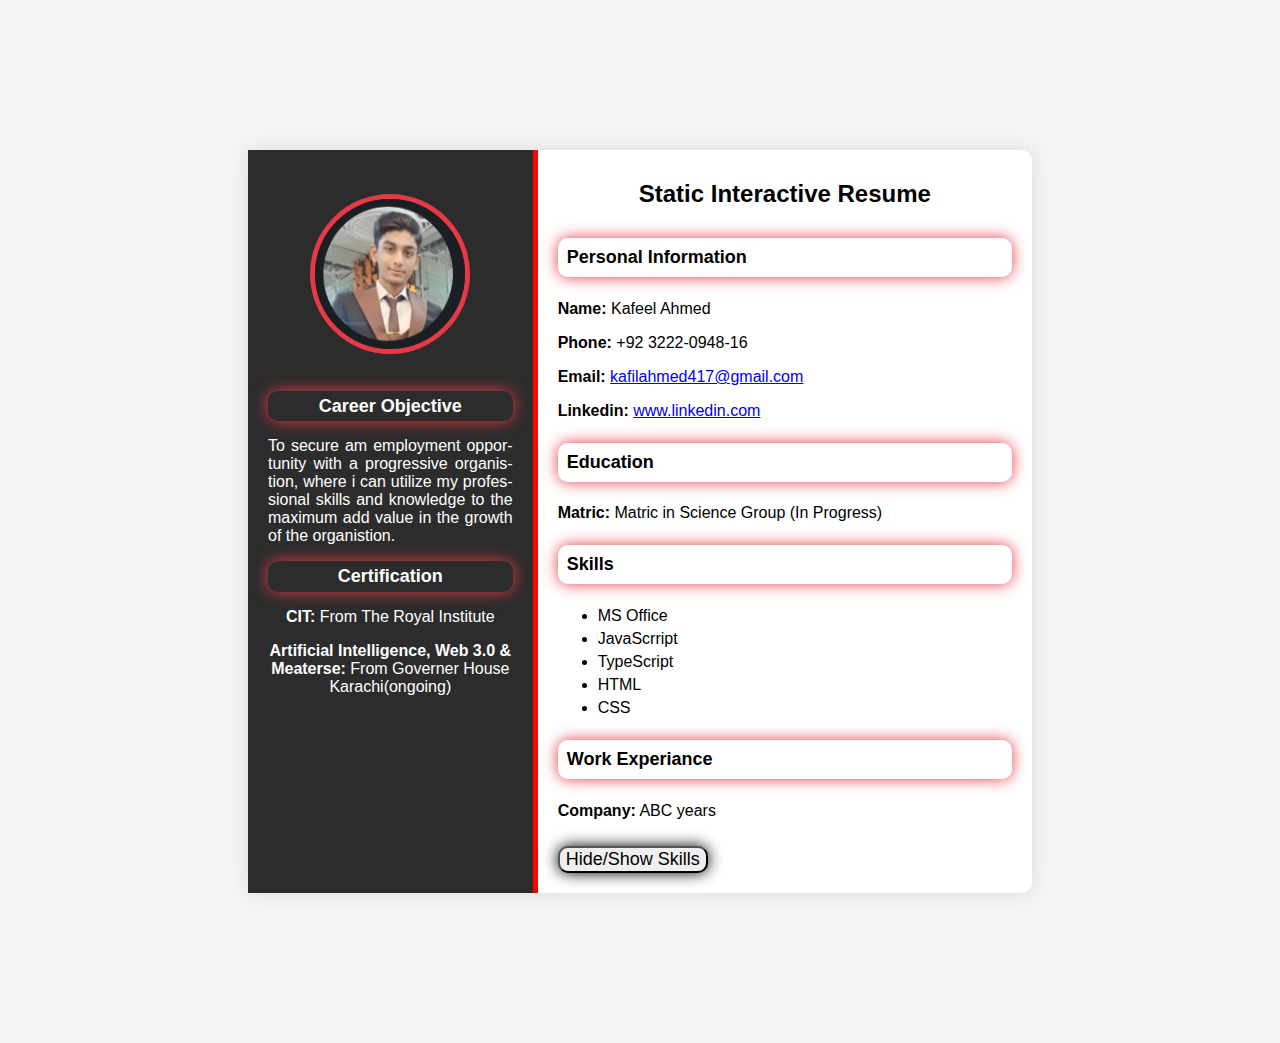
<file: milestone1/index.html>
<!DOCTYPE html>
<html lang="en">

<head>
    <meta charset="UTF-8">
    <meta name="viewport" content="width=device-width, initial-scale=1.0">
    <title>Static Interactive Resume</title>
    <link rel="stylesheet" href="style.css">
</head>

<body>
    <div class="resume-contsiner">
        <!-- Left Section -->
        <div class="left-section">
            <img src="porfilepic.PNG" title="Kafeel Ahmed" alt="Profile-Picture" class="profile-picture">
            <section id="objective">
                <h3 style="color: white">Career Objective</h3>
                <p style="text-align: justify; hyphens: auto;">To secure am employment opportunity with a progressive
                    organistion, where i
                    can utilize my professional skills and knowledge to the maximum add value in the
                    growth of the organistion.
                </p>
            </section>

            <section id="certification">
                <h3 style="color: white">Certification</h3>
                <p><b>CIT:</b> From The Royal Institute</p>
                <p><b>Artificial Intelligence, Web 3.0 & Meaterse:</b> From Governer House Karachi(ongoing)</p>
            </section>
        </div>

        <!-- Right Section -->
        <div class="right-section">
            <h1>Static Interactive Resume</h1>
            <!-- Personal Information -->
            <section id="personal-info">
                <h3>Personal Information</h3>
                <p><b>Name:</b> Kafeel Ahmed</p>
                <p><b>Phone:</b> +92 3222-0948-16</p>
                <p><b>Email:</b> <a href="mailto:kafilahmed417@gmail.com">kafilahmed417@gmail.com</a></p>
                <p><b>Linkedin:</b> <a target="_blank"
                        href="https://www.linkedin.com/in/kafeel-ahmed-6a2b382ba">www.linkedin.com</a></p>
            </section>
            <!-- Education Section -->
            <section id="education">
                <h3>Education</h3>
                <p><b>Matric:</b> Matric in Science Group (In Progress)</p>
            </section>
            <!-- Skills Section -->
            <section id="skills">
                <h3>Skills</h3>
                <ul>
                    <li>MS Office</li>
                    <li>JavaScrript</li>
                    <li>TypeScript</li>
                    <li>HTML</li>
                    <li>CSS</li>
                </ul>
            </section>
            <!-- Work Section -->
            <section id="work-experiance">
                <h3>Work Experiance</h3>
                <p><b>Company:</b> ABC years</p>
            </section>
            <!-- Button to toggle skills -->
            <button id="toggle-skills">Hide/Show Skills</button>
        </div>
    </div>
    <script src="script.js"></script>
</body>

</html>
</file>
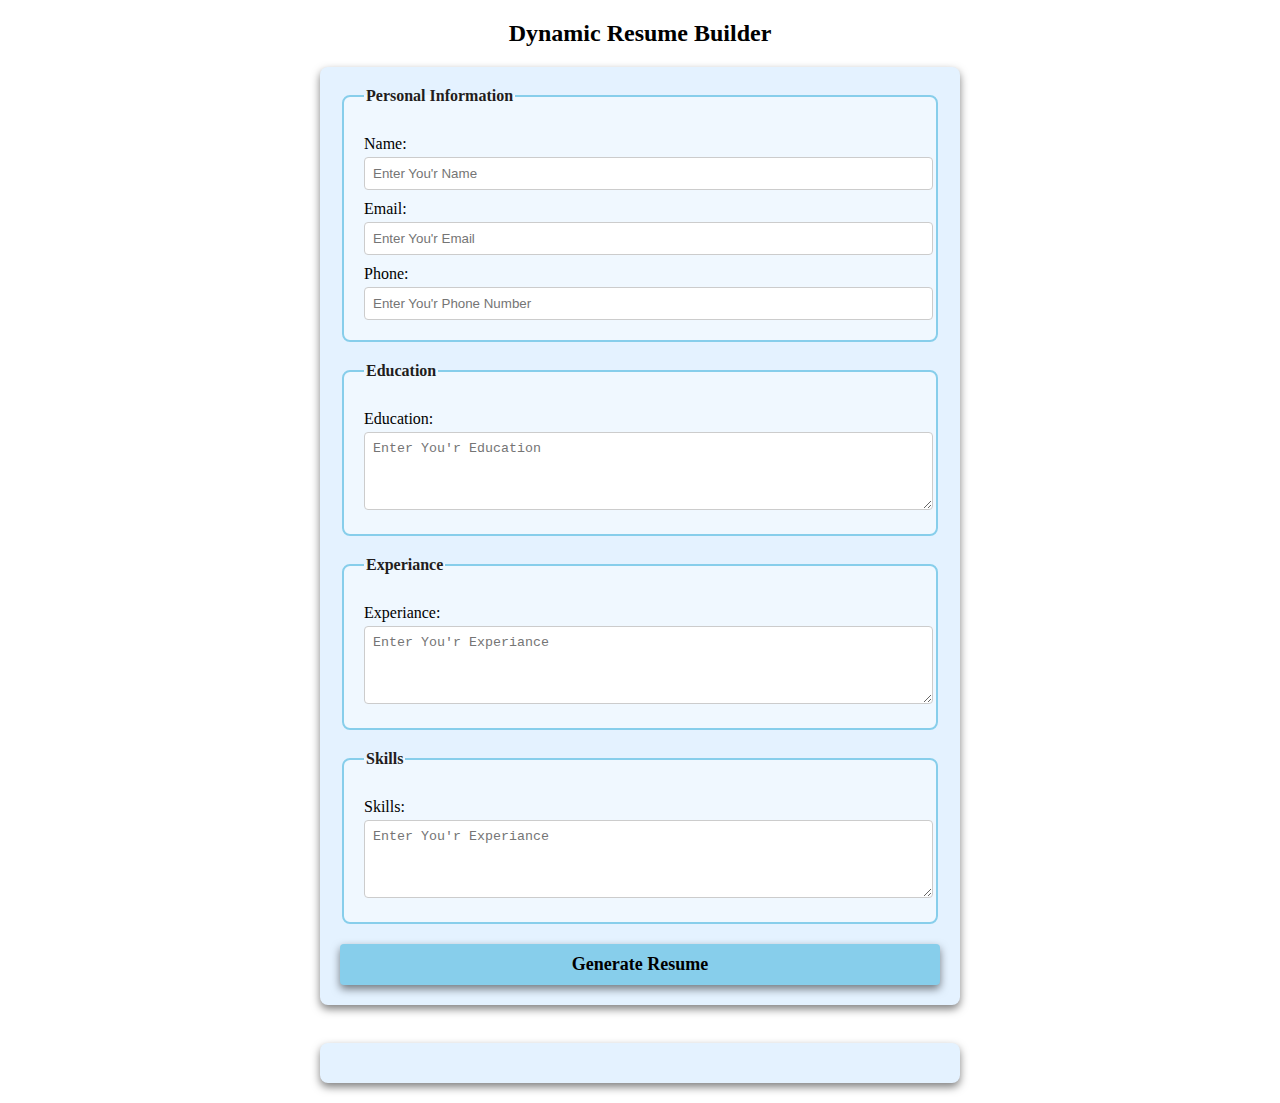
<file: milestone3/index.html>
<!DOCTYPE html>
<html lang="en">

<head>
    <meta charset="UTF-8">
    <meta name="viewport" content="width=device-width, initial-scale=1.0">
    <title>Dynamic Resume Builder</title>
    <link rel="stylesheet" href="style.css">
</head>

<body>
    <h2>Dynamic Resume Builder</h2>
    <form id="resume-form">
        <fieldset>
            <legend>Personal Information</legend>
            <label for="name">Name:</label>
            <input type="text" id="name" placeholder="Enter You'r Name" required>

            <label for="email">Email:</label>
            <input type="email" id="email" placeholder="Enter You'r Email" required>

            <label for="phone">Phone:</label>
            <input type="tel" id="phone" placeholder="Enter You'r Phone Number" required>
        </fieldset>

        <fieldset>
            <legend>Education</legend>
            <label for="education">Education:</label>
            <textarea id="education" placeholder="Enter You'r Education" rows="4" required></textarea>
        </fieldset>

        <fieldset>
            <legend>Experiance</legend>
            <label for="experiance">Experiance:</label>
            <textarea id="experiance" placeholder="Enter You'r Experiance" rows="4" required></textarea>
        </fieldset>

        <fieldset>
            <legend>Skills</legend>
            <label for="skills">Skills:</label>
            <textarea id="skills" placeholder="Enter You'r Experiance" rows="4" required></textarea>
        </fieldset>

        <button type="submit"><b>Generate Resume</b></button>

    </form>

    <br>
    <!-- Dynamic Resume -->
     <div id="resume-display">
        <!-- Resume will be Generated Below -->
     </div>

     <script src="script.js"></script>
</body>

</html>
</file>
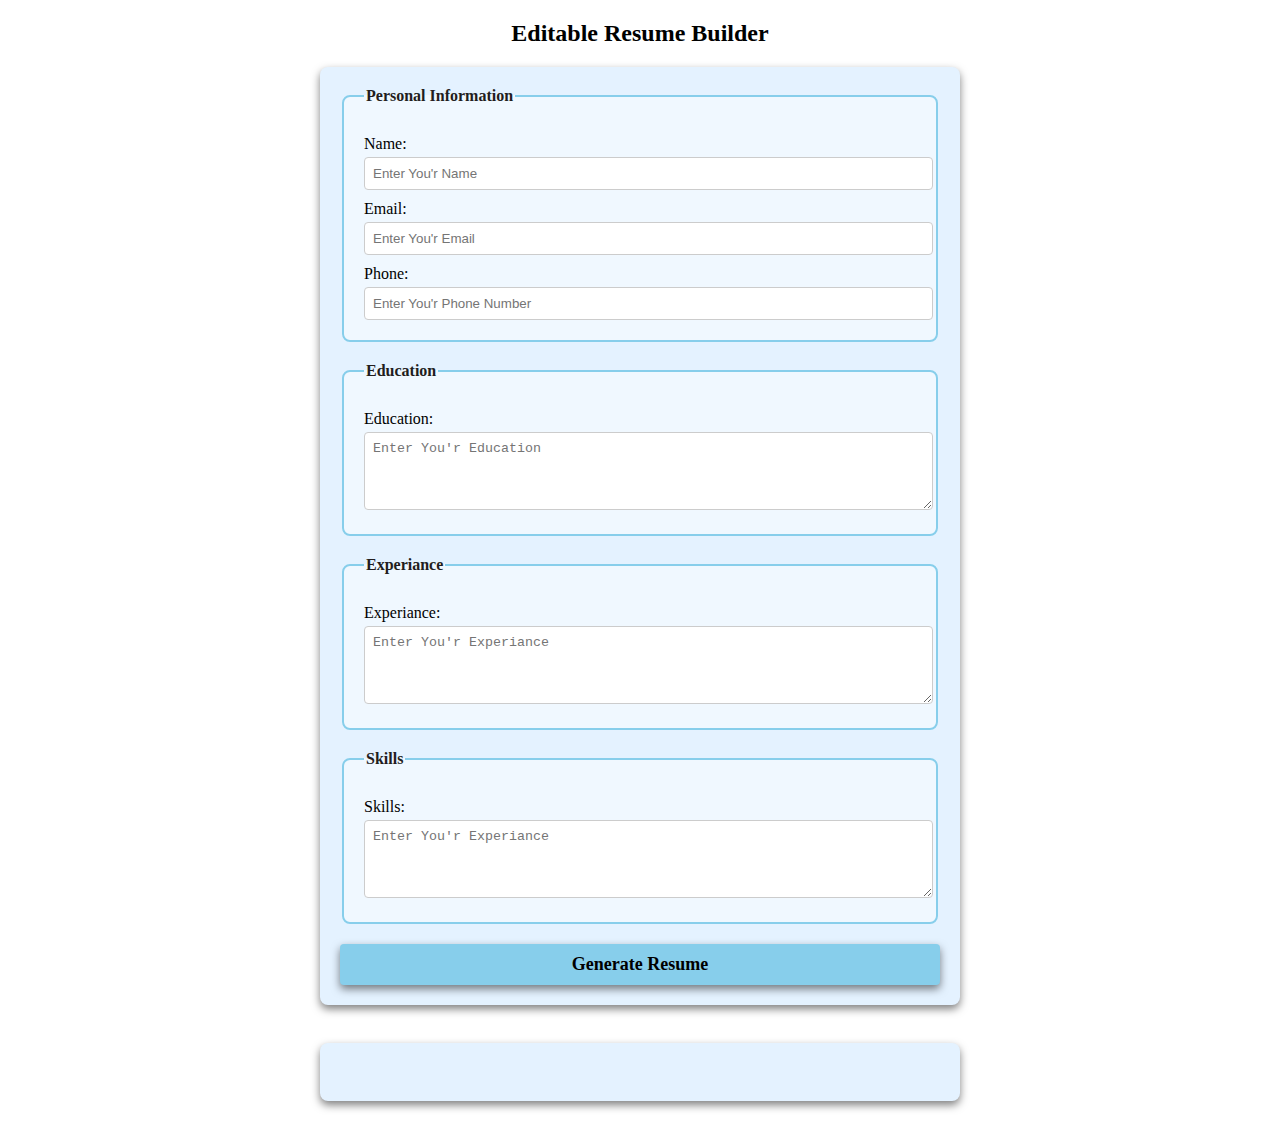
<file: milestone4/index.html>
<!DOCTYPE html>
<html lang="en">

<head>
    <meta charset="UTF-8">
    <meta name="viewport" content="width=device-width, initial-scale=1.0">
    <title>Editable Resume Builder</title>
    <link rel="stylesheet" href="style.css">
</head>

<body>
    <h2>Editable Resume Builder</h2>
    <form id="resume-form">
        <fieldset>
            <legend>Personal Information</legend>
            <label for="name">Name:</label>
            <input type="text" id="name" placeholder="Enter You'r Name" required>

            <label for="email">Email:</label>
            <input type="email" id="email" placeholder="Enter You'r Email" required>

            <label for="phone">Phone:</label>
            <input type="tel" id="phone" placeholder="Enter You'r Phone Number" required>
        </fieldset>

        <fieldset>
            <legend>Education</legend>
            <label for="education">Education:</label>
            <textarea id="education" placeholder="Enter You'r Education" rows="4" required></textarea>
        </fieldset>

        <fieldset>
            <legend>Experiance</legend>
            <label for="experiance">Experiance:</label>
            <textarea id="experiance" placeholder="Enter You'r Experiance" rows="4" required></textarea>
        </fieldset>

        <fieldset>
            <legend>Skills</legend>
            <label for="skills">Skills:</label>
            <textarea id="skills" placeholder="Enter You'r Experiance" rows="4" required></textarea>
        </fieldset>

        <button type="submit"><b>Generate Resume</b></button>

    </form>

    <br>
    <!-- Editable Resume -->
     <div id="resume-display" contenteditable="true">
        <!-- Resume will be Generated Below -->
     </div>

     <script src="script.js"></script>
</body>

</html>
</file>
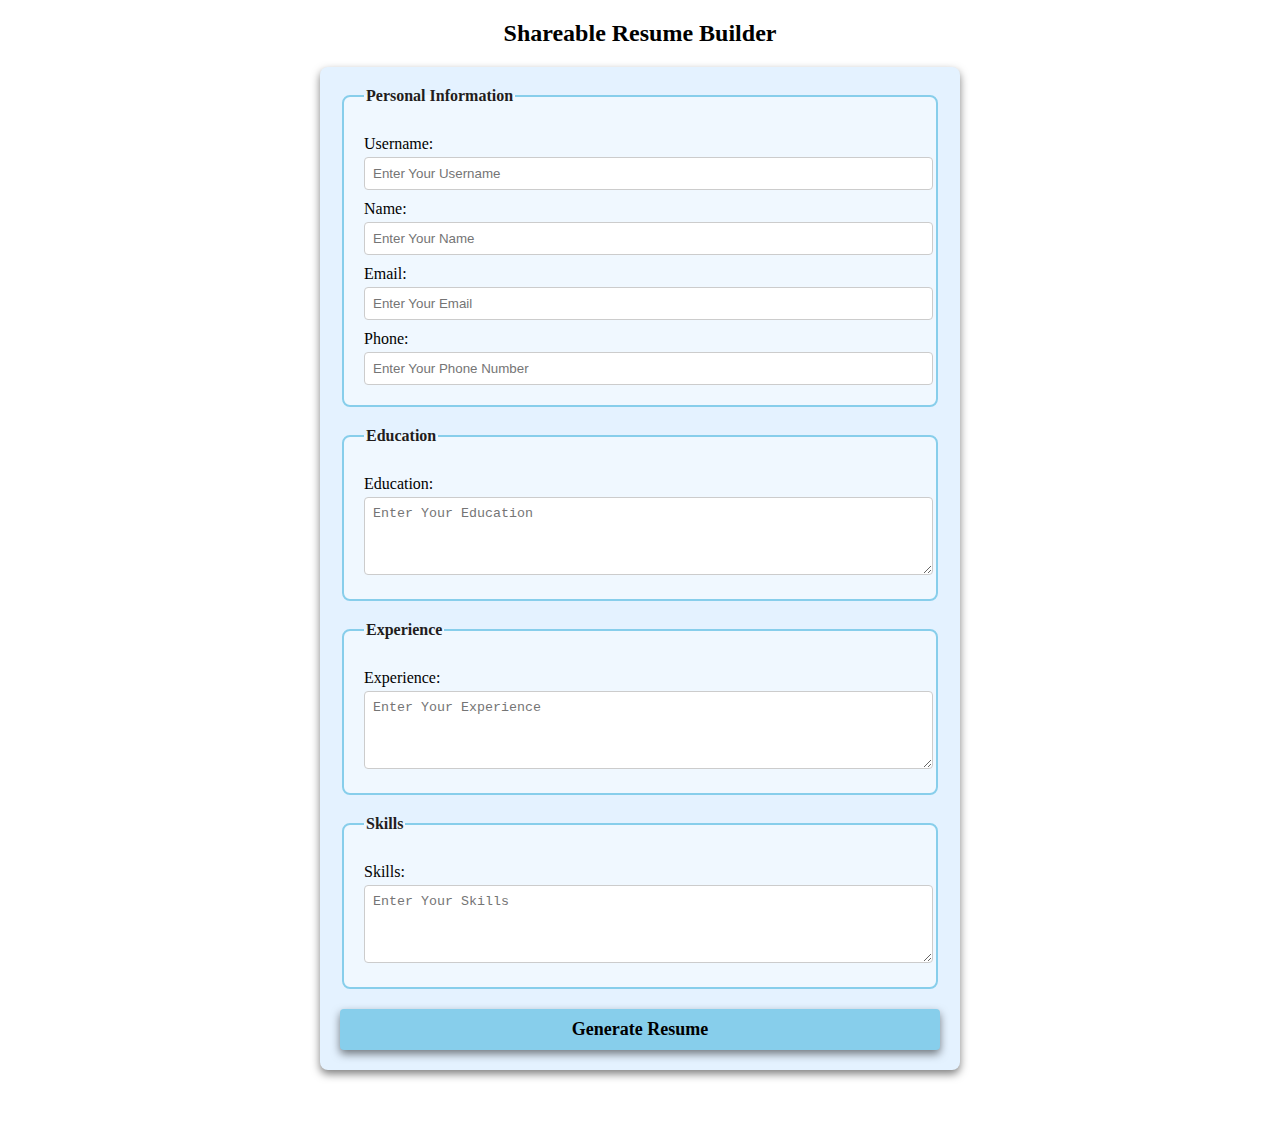
<file: milestone5/index.html>
<!DOCTYPE html>
<html lang="en">

<head>
    <meta charset="UTF-8">
    <meta name="viewport" content="width=device-width, initial-scale=1.0">
    <title>Shareable Resume Builder</title>
    <link rel="stylesheet" href="style.css">
</head>

<body>
    <h2>Shareable Resume Builder</h2>
    <form id="resume-form">
        <fieldset>
            <legend>Personal Information</legend>

            <label for="username">Username:</label>
            <input type="text" id="username" placeholder="Enter Your Username" required>

            <label for="name">Name:</label>
            <input type="text" id="name" placeholder="Enter Your Name" required>

            <label for="email">Email:</label>
            <input type="email" id="email" placeholder="Enter Your Email" required>

            <label for="phone">Phone:</label>
            <input type="tel" id="phone" placeholder="Enter Your Phone Number" required>
        </fieldset>

        <fieldset>
            <legend>Education</legend>
            <label for="education">Education:</label>
            <textarea id="education" placeholder="Enter Your Education" rows="4" required></textarea>
        </fieldset>

        <fieldset>
            <legend>Experience</legend>
            <label for="experience">Experience:</label>
            <textarea id="experience" placeholder="Enter Your Experience" rows="4" required></textarea>
        </fieldset>

        <fieldset>
            <legend>Skills</legend>
            <label for="skills">Skills:</label>
            <textarea id="skills" placeholder="Enter Your Skills" rows="4" required></textarea>
        </fieldset>

        <button type="submit"><b>Generate Resume</b></button>
    </form>

    <br>
    <!-- Editable Resume -->
    <div id="resume-display" contenteditable="true">
        <!-- Resume will be Generated Below -->
    </div>

    <br>

    <div id="shareable-link-container" style="display: none;">
        <h2>Shareable Link</h2>
        <p>Here is your unique link to view or edit your resume</p>
        <a href="#" id="shareable-link" target="_blank"></a>
        <br>
        <button id="download-pdf"><b>Download as PDF</b></button>
    </div>

    <script src="script.js"></script>
</body>

</html>
</file>
<file: milestone1/style.css>
body {
    font-family: 'Arial', sans-serif;
    background-color: #f4f4f4;
    margin: 0;
    padding: 150px;
}

.resume-contsiner {
    display: flex;
    background-color: white;
    width: 80%;
    margin: 0 auto;
    border-radius: 10px;
    box-shadow: 0 0 20px rgba(0, 0, 0, 0.1);
}

.left-section {
    background-color: #2c2c2c;
    color: white;
    padding: 20px;
    width: 35%;
    text-align: center;
    border-right: 5px solid red;
}

.profile-picture {
    width: 150px;
    height: 150px;
    margin-top: 10%;
    border-radius: 50%;
    border: 5px solid #e63946;
    margin-bottom: 20px;
}

h1 {
    font-size: 24px;
    margin: 10px 0;
    margin-bottom: 30px;
    text-align: center;
}

h3 {
    font-size: 18px;
    padding: 2%;
    margin: 20px 0 10px;
    color: black;
    border-radius: 10px;
    box-shadow: 0 0 15px #e63946;
    margin-top: 5%;
    margin-bottom: 5%;
}

ul {
    list-style-type: fill round;
    padding: 10;
    margin: 10px 0;
}

ul li {
    margin: 5px 0;
}

.right-section {
    padding: 20px;
    width: 65%;
}

button {
    font-family: Arial, sans-serif;
    border-radius: 10px;
    box-shadow: 0 0 15px black;
    cursor: pointer;
    margin-top: 10px;
    font-size: 18px;
}

button:hover {
    background-color: #ff737c;
}
</file>
<file: milestone3/style.css>
/* Global Styles */

body {
    font-family: 'Times New Roman', Times, serif;
    margin: 20px;
    padding: 0;
    background-color: white;
}

h2 {
    text-align: center;
    color: black;
    margin-bottom: 20px;
}

/* Form Styles */

form {
    margin: auto;
    background-color: rgb(228, 242, 255);
    border-radius: 8px;
    box-shadow: 0 4px 8px rgba(0, 0, 0, 0.5);
    padding: 20px;
    max-width: 600px;
}

form fieldset {
    border: 2px solid skyblue;
    border-radius: 8px;
    padding: 20px;
    margin-bottom: 20px;
    background-color: aliceblue;
}

form legend {
    font-weight: bold;
    text-align: left;
    color: rgb(34, 29, 29);
}

form label {
    display: block;
    margin-top: 10px;
    color: black;
}

form input, form textarea {
    margin-top: 4px;
    padding: 8px;
    width: calc(100% - 1px);
    border: 1px solid #ccc;
    border-radius: 4px;
}

form input:focus, form textarea:focus {
    border-color: skyblue;
    box-shadow: 0 0 5px skyblue;
}

/* Button Styles */

form button {
    display: block;
    width: 100%;
    background-color: skyblue;
    color: black;
    border: none;
    border-radius: 4px;
    box-shadow: 0 4px 8px rgba(0, 0, 0, 0.5);
    margin-top: 10px;
    font-size: 18px;
    font-family: 'Times New Roman', Times, serif;
    padding: 10px;
    cursor: pointer;
}

form button:hover {
    background-color: #87ceeb;
    color: white;
}

/* Resume Display Styles */

#resume-display {
    margin: auto;
    background-color: rgb(228, 242, 255);
    border-radius: 8px;
    box-shadow: 0 4px 8px rgba(0, 0, 0, 0.5);
    padding: 20px;
    max-width: 600px;
    margin-top: 20px;
}

#resume-display h3 {
    text-align: center;
    color: black;
    margin-bottom: 20px;
}
</file>
<file: milestone4/style.css>
/* Global Styles */

body {
    font-family: 'Times New Roman', Times, serif;
    margin: 20px;
    padding: 0;
    background-color: white;
}

h2 {
    text-align: center;
    color: black;
    margin-bottom: 20px;
}

/* Form Styles */

form {
    margin: auto;
    background-color: rgb(228, 242, 255);
    border-radius: 8px;
    box-shadow: 0 4px 8px rgba(0, 0, 0, 0.5);
    padding: 20px;
    max-width: 600px;
}

form fieldset {
    border: 2px solid skyblue;
    border-radius: 8px;
    padding: 20px;
    margin-bottom: 20px;
    background-color: aliceblue;
}

form legend {
    font-weight: bold;
    text-align: left;
    color: rgb(34, 29, 29);
}

form label {
    display: block;
    margin-top: 10px;
    color: black;
}

form input, form textarea {
    margin-top: 4px;
    padding: 8px;
    width: calc(100% - 1px);
    border: 1px solid #ccc;
    border-radius: 4px;
}

form input:focus, form textarea:focus {
    border-color: skyblue;
    box-shadow: 0 0 5px skyblue;
}

/* Button Styles */

form button {
    display: block;
    width: 100%;
    background-color: skyblue;
    color: black;
    border: none;
    border-radius: 4px;
    box-shadow: 0 4px 8px rgba(0, 0, 0, 0.5);
    margin-top: 10px;
    font-size: 18px;
    font-family: 'Times New Roman', Times, serif;
    padding: 10px;
    cursor: pointer;
}

form button:hover {
    background-color: #87ceeb;
    color: white;
}

/* Resume Display Styles */

#resume-display {
    margin: auto;
    background-color: rgb(228, 242, 255);
    border-radius: 8px;
    box-shadow: 0 4px 8px rgba(0, 0, 0, 0.5);
    padding: 20px;
    max-width: 600px;
    margin-top: 20px;
    outline: none;
}

#resume-display h3 {
    text-align: center;
    color: black;
    margin-bottom: 20px;
}
</file>
<file: milestone5/style.css>
/* Global Styles */
body {
    font-family: 'Times New Roman', Times, serif;
    margin: 20px;
    padding: 0;
    background-color: white;
}

h2 {
    text-align: center;
    color: black;
    margin-bottom: 20px;
}

/* Form Styles */
form {
    margin: auto;
    background-color: rgb(228, 242, 255);
    border-radius: 8px;
    box-shadow: 0 4px 8px rgba(0, 0, 0, 0.5);
    padding: 20px;
    max-width: 600px;
}

form fieldset {
    border: 2px solid skyblue;
    border-radius: 8px;
    padding: 20px;
    margin-bottom: 20px;
    background-color: aliceblue;
}

form legend {
    font-weight: bold;
    text-align: left;
    color: rgb(34, 29, 29);
}

form label {
    display: block;
    margin-top: 10px;
    color: black;
}

form input,
form textarea {
    margin-top: 4px;
    padding: 8px;
    width: calc(100% - 1px);
    border: 1px solid #ccc;
    border-radius: 4px;
}

form input:focus,
form textarea:focus {
    border-color: skyblue;
    box-shadow: 0 0 5px skyblue;
}

/* Button Styles */
form button {
    display: block;
    width: 100%;
    background-color: skyblue;
    color: black;
    border: none;
    border-radius: 4px;
    box-shadow: 0 4px 8px rgba(0, 0, 0, 0.5);
    margin-top: 10px;
    font-size: 18px;
    font-family: 'Times New Roman', Times, serif;
    padding: 10px;
    cursor: pointer;
}

form button:hover {
    background-color: #87ceeb;
    color: white;
}
</file>
